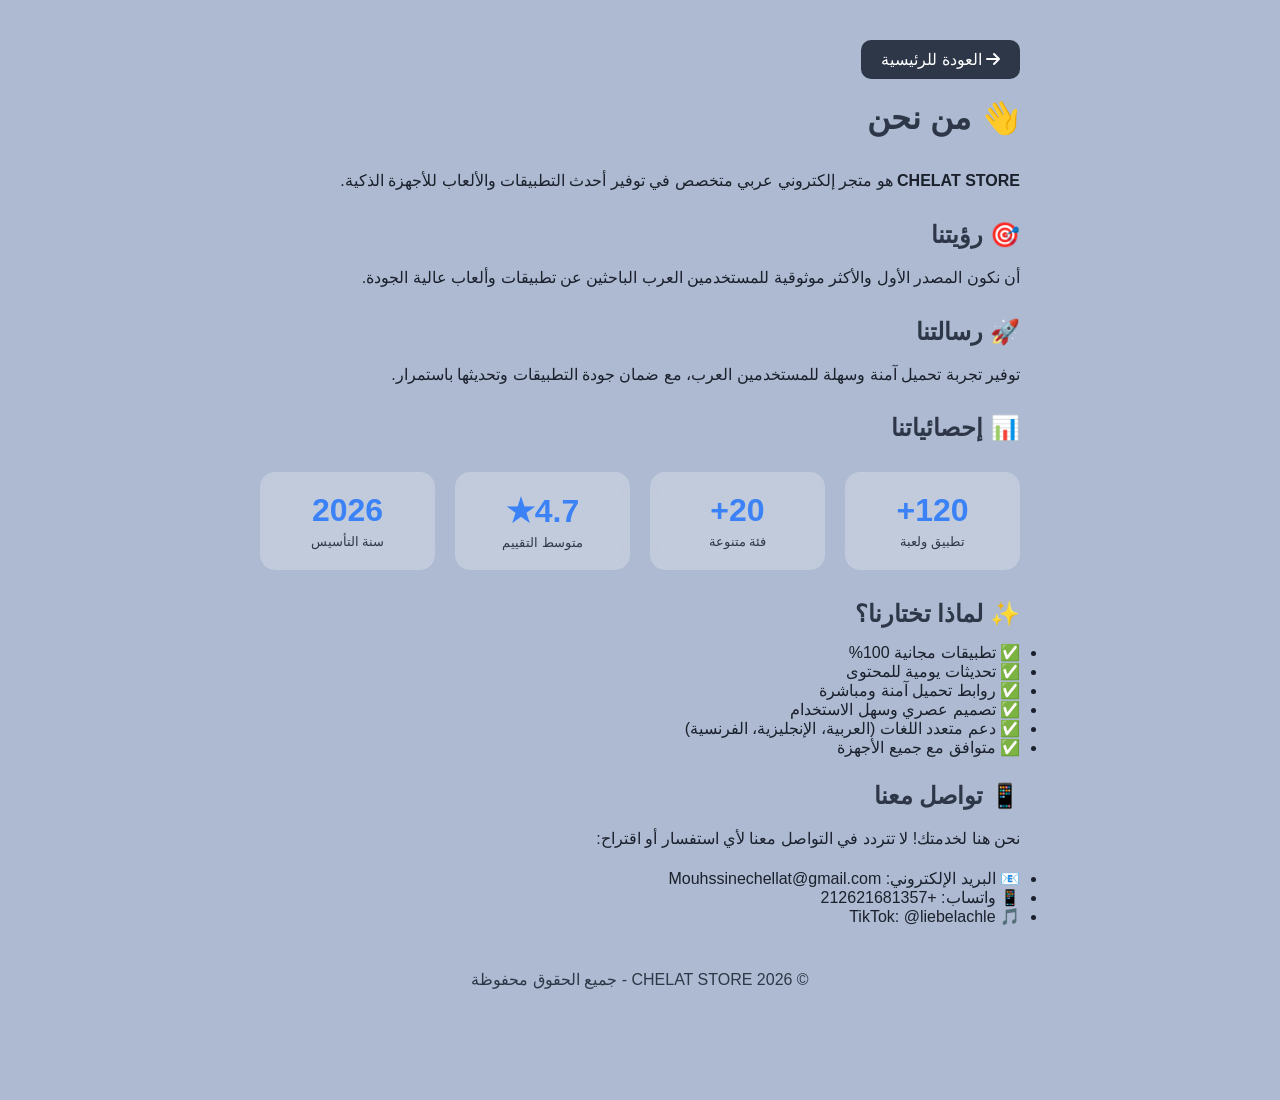
<file: about.html>
<!DOCTYPE html>
<html lang="ar" dir="rtl">
<head>
    <meta charset="UTF-8">
    <meta name="viewport" content="width=device-width, initial-scale=1.0">
    <title>من نحن | CHELAT STORE</title>
    <link rel="stylesheet" href="css/style.css">
    <link rel="stylesheet" href="https://cdnjs.cloudflare.com/ajax/libs/font-awesome/6.0.0/css/all.min.css">
    <style>
        .page-container {
            max-width: 800px;
            margin: 0 auto;
            padding: 40px 20px;
            color: var(--text-color);
        }
        .page-container h1 {
            margin-bottom: 30px;
            color: var(--section-title);
        }
        .page-container h2 {
            margin: 25px 0 15px;
            color: var(--section-title);
        }
        .page-container p {
            line-height: 1.8;
            margin-bottom: 15px;
        }
        .stats-box {
            display: grid;
            grid-template-columns: repeat(auto-fit, minmax(150px, 1fr));
            gap: 20px;
            margin: 30px 0;
        }
        .stat-card {
            background: var(--card-bg);
            padding: 20px;
            border-radius: 15px;
            text-align: center;
            backdrop-filter: blur(10px);
        }
        .stat-number {
            font-size: 2rem;
            font-weight: 700;
            color: #3b82f6;
        }
        .stat-label {
            color: var(--section-title);
            margin-top: 5px;
        }
        .back-btn {
            display: inline-block;
            margin-bottom: 20px;
            padding: 10px 20px;
            background: var(--primary-btn);
            color: white;
            text-decoration: none;
            border-radius: 10px;
        }
    </style>
</head>
<body>
    <div class="page-container">
        <a href="index.html" class="back-btn">
            <i class="fas fa-arrow-right"></i> العودة للرئيسية
        </a>
        
        <h1>👋 من نحن</h1>
        
        <p><strong>CHELAT STORE</strong> هو متجر إلكتروني عربي متخصص في توفير أحدث التطبيقات والألعاب للأجهزة الذكية.</p>
        
        <h2>🎯 رؤيتنا</h2>
        <p>أن نكون المصدر الأول والأكثر موثوقية للمستخدمين العرب الباحثين عن تطبيقات وألعاب عالية الجودة.</p>
        
        <h2>🚀 رسالتنا</h2>
        <p>توفير تجربة تحميل آمنة وسهلة للمستخدمين العرب، مع ضمان جودة التطبيقات وتحديثها باستمرار.</p>
        
        <h2>📊 إحصائياتنا</h2>
        <div class="stats-box">
            <div class="stat-card">
                <div class="stat-number">120+</div>
                <div class="stat-label">تطبيق ولعبة</div>
            </div>
            <div class="stat-card">
                <div class="stat-number">20+</div>
                <div class="stat-label">فئة متنوعة</div>
            </div>
            <div class="stat-card">
                <div class="stat-number">4.7★</div>
                <div class="stat-label">متوسط التقييم</div>
            </div>
            <div class="stat-card">
                <div class="stat-number">2026</div>
                <div class="stat-label">سنة التأسيس</div>
            </div>
        </div>
        
        <h2>✨ لماذا تختارنا؟</h2>
        <ul>
            <li>✅ تطبيقات مجانية 100%</li>
            <li>✅ تحديثات يومية للمحتوى</li>
            <li>✅ روابط تحميل آمنة ومباشرة</li>
            <li>✅ تصميم عصري وسهل الاستخدام</li>
            <li>✅ دعم متعدد اللغات (العربية، الإنجليزية، الفرنسية)</li>
            <li>✅ متوافق مع جميع الأجهزة</li>
        </ul>
        
        <h2>📱 تواصل معنا</h2>
        <p>نحن هنا لخدمتك! لا تتردد في التواصل معنا لأي استفسار أو اقتراح:</p>
        <ul>
            <li>📧 البريد الإلكتروني: Mouhssinechellat@gmail.com</li>
            <li>📱 واتساب: +212621681357</li>
            <li>🎵 TikTok: @liebelachle</li>
        </ul>
        
        <p style="margin-top: 40px; text-align: center; color: var(--section-title);">
            © 2026 CHELAT STORE - جميع الحقوق محفوظة
        </p>
    </div>
</body>
</html>
</file>
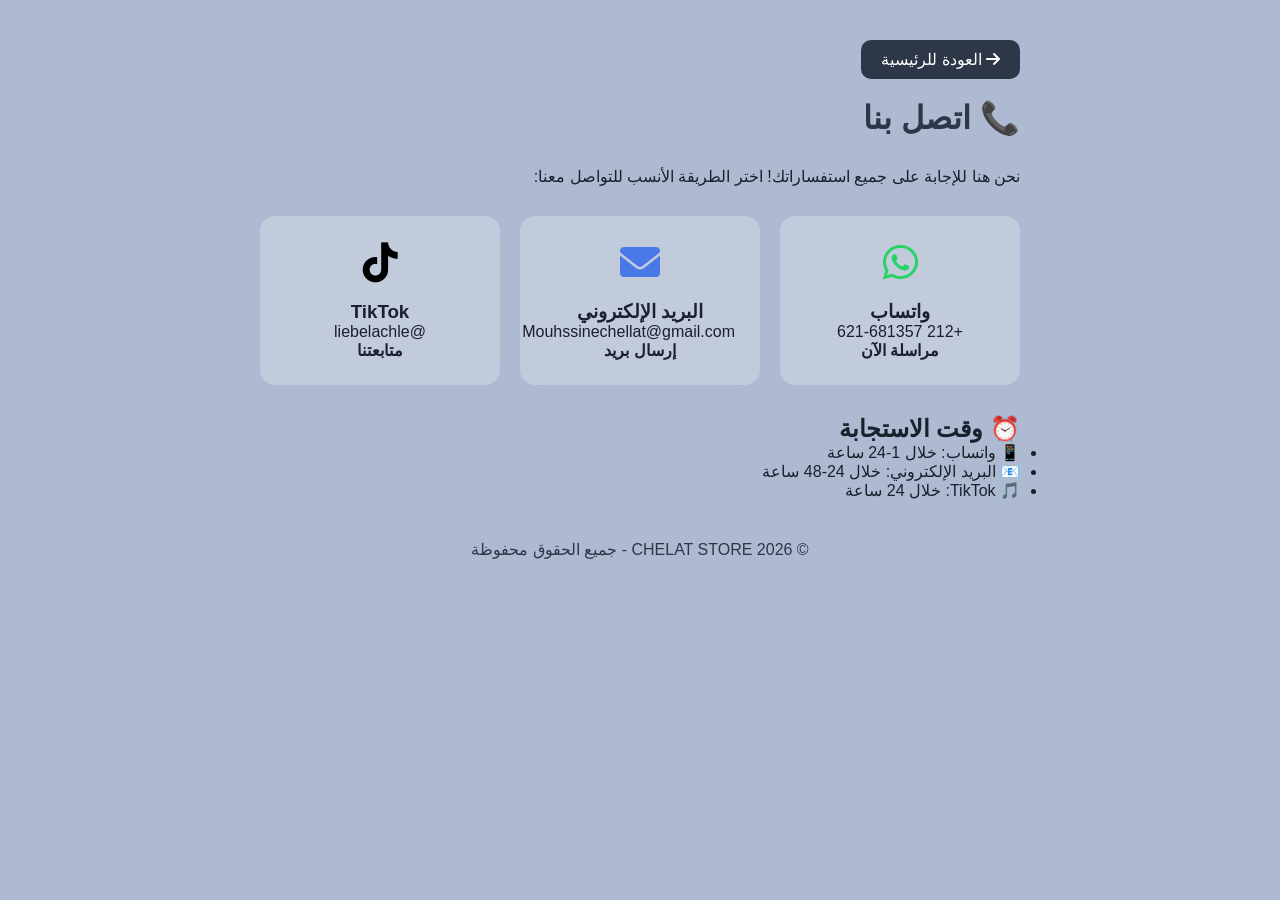
<file: contact.html>
<!DOCTYPE html>
<html lang="ar" dir="rtl">
<head>
    <meta charset="UTF-8">
    <meta name="viewport" content="width=device-width, initial-scale=1.0">
    <title>اتصل بنا | CHELAT STORE</title>
    <link rel="stylesheet" href="css/style.css">
    <link rel="stylesheet" href="https://cdnjs.cloudflare.com/ajax/libs/font-awesome/6.0.0/css/all.min.css">
    <style>
        .page-container {
            max-width: 800px;
            margin: 0 auto;
            padding: 40px 20px;
            color: var(--text-color);
        }
        .page-container h1 {
            margin-bottom: 30px;
            color: var(--section-title);
        }
        .contact-methods {
            display: grid;
            grid-template-columns: repeat(auto-fit, minmax(200px, 1fr));
            gap: 20px;
            margin: 30px 0;
        }
        .contact-card {
            background: var(--card-bg);
            padding: 25px;
            border-radius: 15px;
            text-align: center;
            backdrop-filter: blur(10px);
            transition: transform 0.3s;
        }
        .contact-card:hover {
            transform: translateY(-5px);
        }
        .contact-icon {
            font-size: 2.5rem;
            margin-bottom: 15px;
        }
        .contact-card a {
            color: var(--text-color);
            text-decoration: none;
            font-weight: 600;
        }
        .whatsapp .contact-icon { color: #25D366; }
        .email .contact-icon { color: #4879E7; }
        .tiktok .contact-icon { color: #000000; }
        body.dark-mode .tiktok .contact-icon { color: #fff; }
        .back-btn {
            display: inline-block;
            margin-bottom: 20px;
            padding: 10px 20px;
            background: var(--primary-btn);
            color: white;
            text-decoration: none;
            border-radius: 10px;
        }
    </style>
</head>
<body>
    <div class="page-container">
        <a href="index.html" class="back-btn">
            <i class="fas fa-arrow-right"></i> العودة للرئيسية
        </a>
        
        <h1>📞 اتصل بنا</h1>
        
        <p>نحن هنا للإجابة على جميع استفساراتك! اختر الطريقة الأنسب للتواصل معنا:</p>
        
        <div class="contact-methods">
            <div class="contact-card whatsapp">
                <div class="contact-icon">
                    <i class="fab fa-whatsapp"></i>
                </div>
                <h3>واتساب</h3>
                <p>+212 621-681357</p>
                <a href="https://wa.me/212621681257" target="_blank">مراسلة الآن</a>
            </div>
            
            <div class="contact-card email">
                <div class="contact-icon">
                    <i class="fas fa-envelope"></i>
                </div>
                <h3>البريد الإلكتروني</h3>
                <p>Mouhssinechellat@gmail.com</p>
                <a href="mailto:Mouhssinechellat@gmail.com">إرسال بريد</a>
            </div>
            
            <div class="contact-card tiktok">
                <div class="contact-icon">
                    <i class="fab fa-tiktok"></i>
                </div>
                <h3>TikTok</h3>
                <p>@liebelachle</p>
                <a href="https://tiktok.com/@liebelachle" target="_blank">متابعتنا</a>
            </div>
        </div>
        
        <h2>⏰ وقت الاستجابة</h2>
        <ul>
            <li>📱 واتساب: خلال 1-24 ساعة</li>
            <li>📧 البريد الإلكتروني: خلال 24-48 ساعة</li>
            <li>🎵 TikTok: خلال 24 ساعة</li>
        </ul>
        
        <p style="margin-top: 40px; text-align: center; color: var(--section-title);">
            © 2026 CHELAT STORE - جميع الحقوق محفوظة
        </p>
    </div>
</body>
</html>
</file>
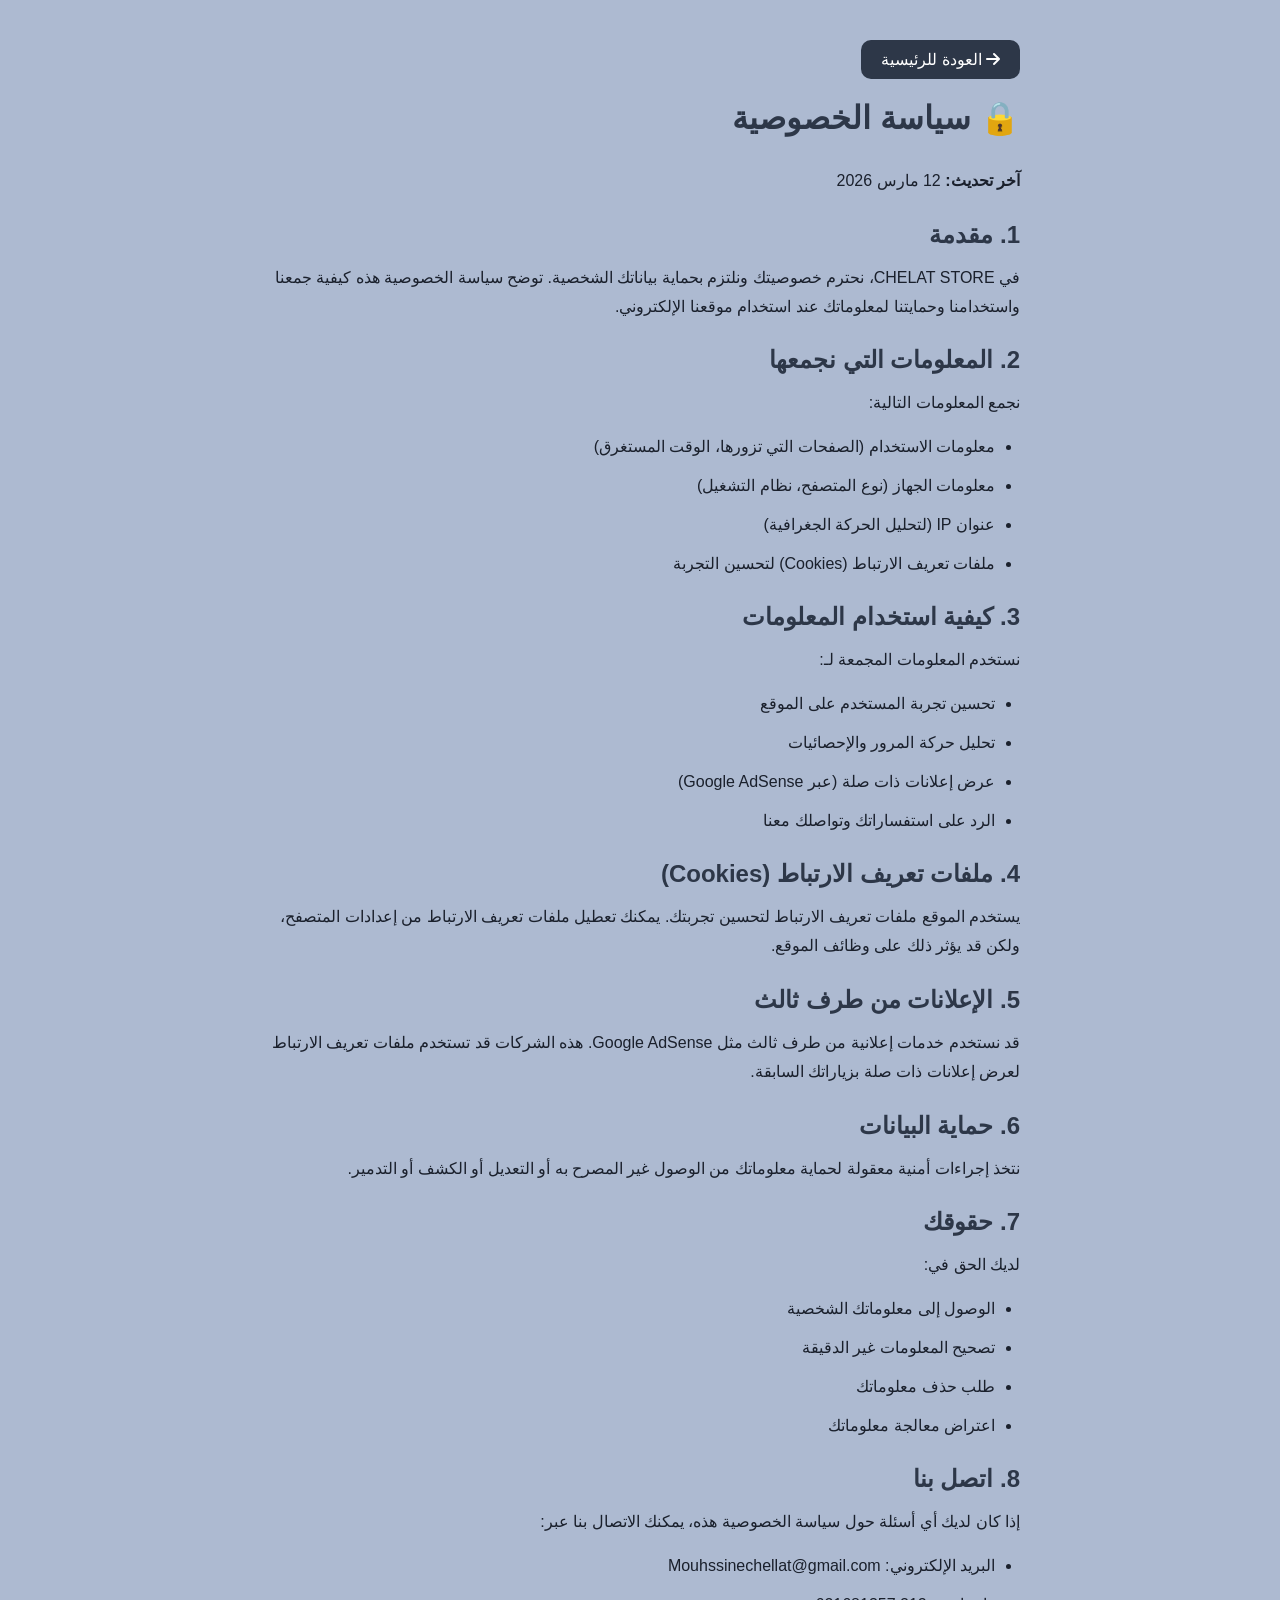
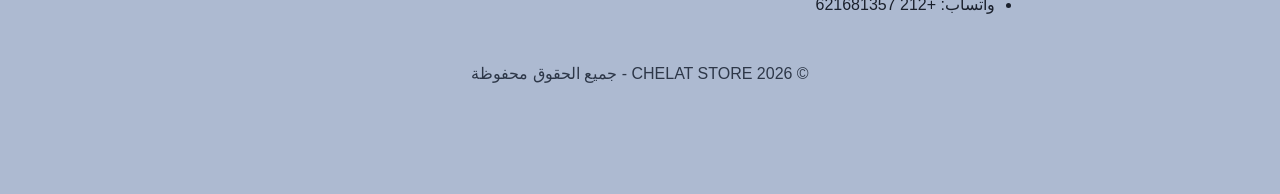
<file: privacy.html>
<!DOCTYPE html>
<html lang="ar" dir="rtl">
<head>
    <meta charset="UTF-8">
    <meta name="viewport" content="width=device-width, initial-scale=1.0">
    <title>سياسة الخصوصية | CHELAT STORE</title>
    <link rel="stylesheet" href="css/style.css">
    <link rel="stylesheet" href="https://cdnjs.cloudflare.com/ajax/libs/font-awesome/6.0.0/css/all.min.css">
    <style>
        .page-container {
            max-width: 800px;
            margin: 0 auto;
            padding: 40px 20px;
            color: var(--text-color);
        }
        .page-container h1 {
            margin-bottom: 30px;
            color: var(--section-title);
        }
        .page-container h2 {
            margin: 25px 0 15px;
            color: var(--section-title);
        }
        .page-container p {
            line-height: 1.8;
            margin-bottom: 15px;
        }
        .page-container ul {
            margin: 15px 0;
            padding-right: 25px;
        }
        .page-container li {
            margin-bottom: 10px;
            line-height: 1.8;
        }
        .back-btn {
            display: inline-block;
            margin-bottom: 20px;
            padding: 10px 20px;
            background: var(--primary-btn);
            color: white;
            text-decoration: none;
            border-radius: 10px;
        }
    </style>
</head>
<body>
    <div class="page-container">
        <a href="index.html" class="back-btn">
            <i class="fas fa-arrow-right"></i> العودة للرئيسية
        </a>
        
        <h1>🔒 سياسة الخصوصية</h1>
        <p><strong>آخر تحديث:</strong> 12 مارس 2026</p>
        
        <h2>1. مقدمة</h2>
        <p>في CHELAT STORE، نحترم خصوصيتك ونلتزم بحماية بياناتك الشخصية. توضح سياسة الخصوصية هذه كيفية جمعنا واستخدامنا وحمايتنا لمعلوماتك عند استخدام موقعنا الإلكتروني.</p>
        
        <h2>2. المعلومات التي نجمعها</h2>
        <p>نجمع المعلومات التالية:</p>
        <ul>
            <li>معلومات الاستخدام (الصفحات التي تزورها، الوقت المستغرق)</li>
            <li>معلومات الجهاز (نوع المتصفح، نظام التشغيل)</li>
            <li>عنوان IP (لتحليل الحركة الجغرافية)</li>
            <li>ملفات تعريف الارتباط (Cookies) لتحسين التجربة</li>
        </ul>
        
        <h2>3. كيفية استخدام المعلومات</h2>
        <p>نستخدم المعلومات المجمعة لـ:</p>
        <ul>
            <li>تحسين تجربة المستخدم على الموقع</li>
            <li>تحليل حركة المرور والإحصائيات</li>
            <li>عرض إعلانات ذات صلة (عبر Google AdSense)</li>
            <li>الرد على استفساراتك وتواصلك معنا</li>
        </ul>
        
        <h2>4. ملفات تعريف الارتباط (Cookies)</h2>
        <p>يستخدم الموقع ملفات تعريف الارتباط لتحسين تجربتك. يمكنك تعطيل ملفات تعريف الارتباط من إعدادات المتصفح، ولكن قد يؤثر ذلك على وظائف الموقع.</p>
        
        <h2>5. الإعلانات من طرف ثالث</h2>
        <p>قد نستخدم خدمات إعلانية من طرف ثالث مثل Google AdSense. هذه الشركات قد تستخدم ملفات تعريف الارتباط لعرض إعلانات ذات صلة بزياراتك السابقة.</p>
        
        <h2>6. حماية البيانات</h2>
        <p>نتخذ إجراءات أمنية معقولة لحماية معلوماتك من الوصول غير المصرح به أو التعديل أو الكشف أو التدمير.</p>
        
        <h2>7. حقوقك</h2>
        <p>لديك الحق في:</p>
        <ul>
            <li>الوصول إلى معلوماتك الشخصية</li>
            <li>تصحيح المعلومات غير الدقيقة</li>
            <li>طلب حذف معلوماتك</li>
            <li>اعتراض معالجة معلوماتك</li>
        </ul>
        
        <h2>8. اتصل بنا</h2>
        <p>إذا كان لديك أي أسئلة حول سياسة الخصوصية هذه، يمكنك الاتصال بنا عبر:</p>
        <ul>
            <li>البريد الإلكتروني: Mouhssinechellat@gmail.com</li>
            <li>واتساب: +212 621681357
        </ul>
        
        <p style="margin-top: 40px; text-align: center; color: var(--section-title);">
            © 2026 CHELAT STORE - جميع الحقوق محفوظة
        </p>
    </div>
</body>
</html>
</file>
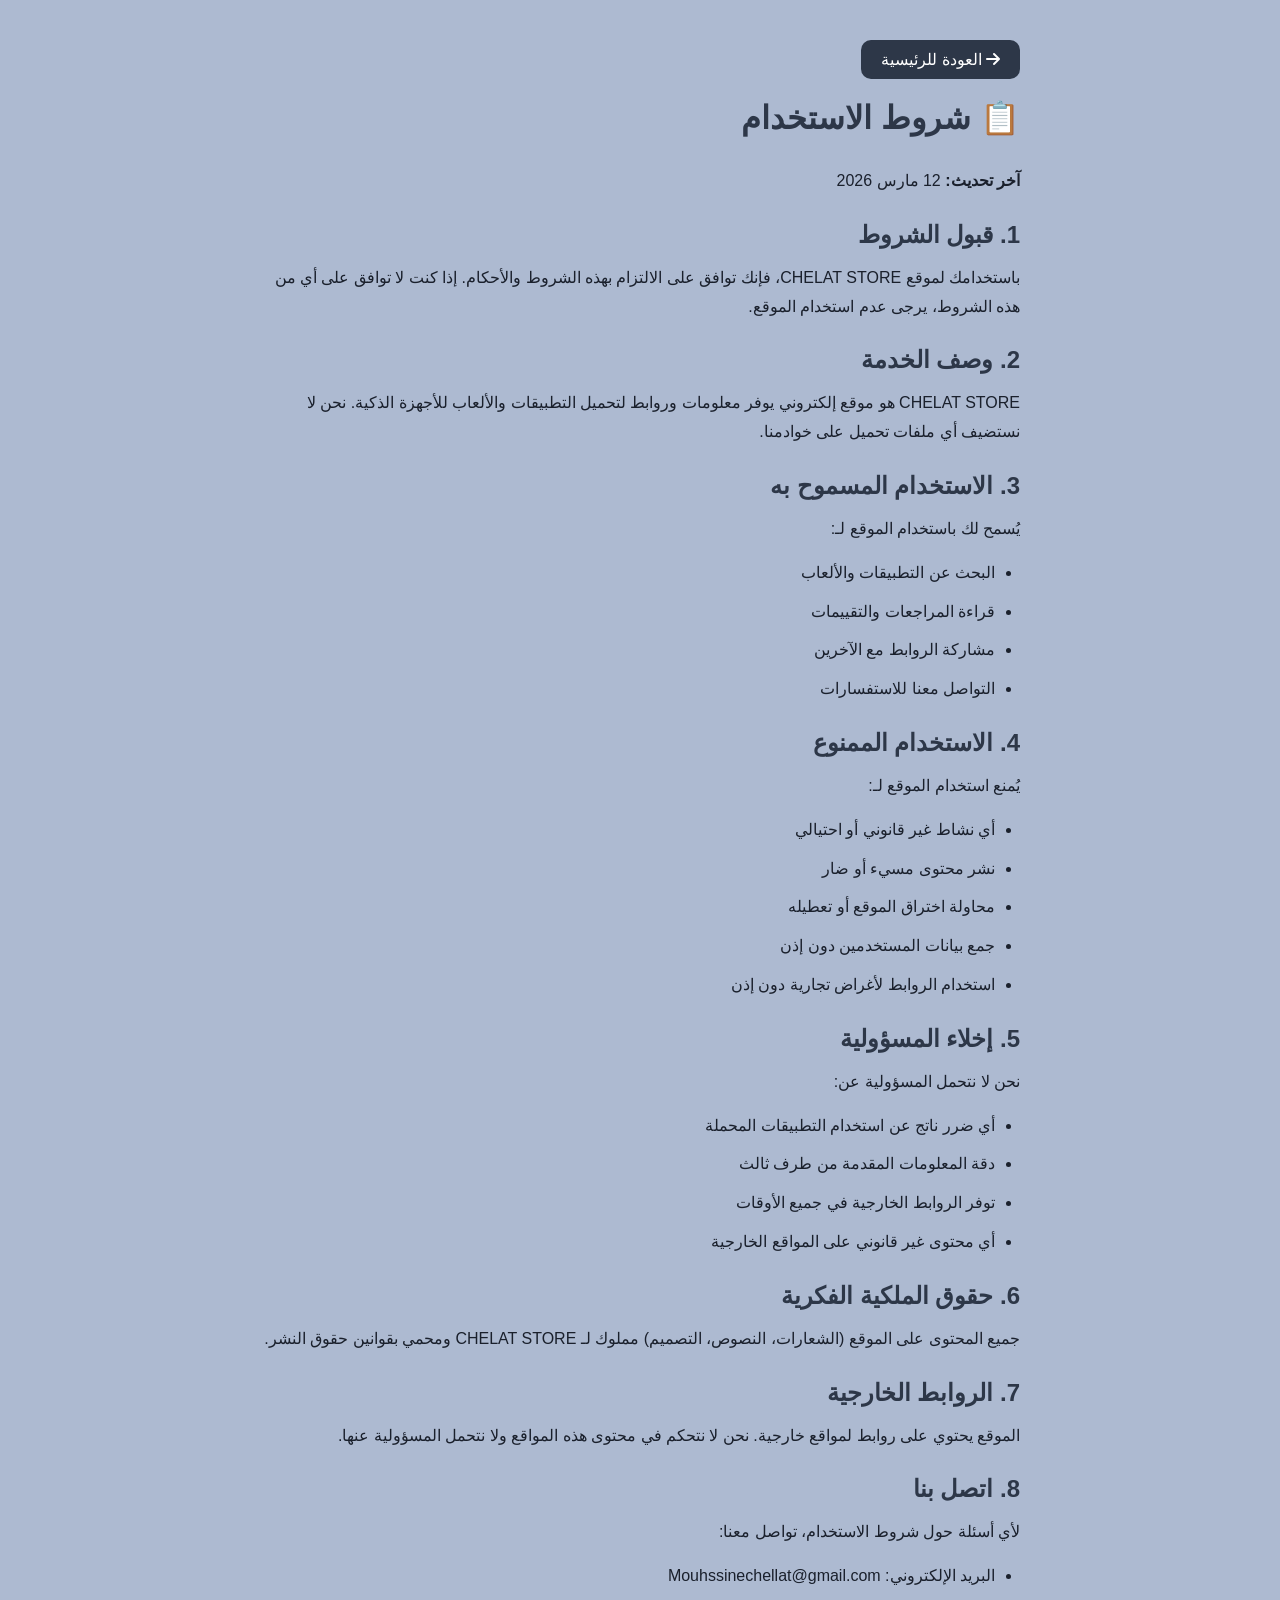
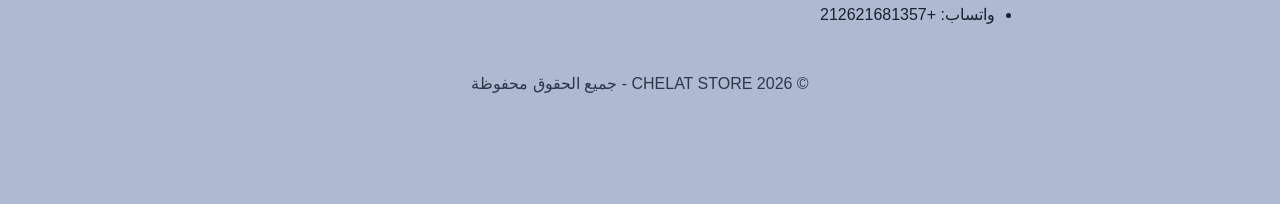
<file: terms.html>
<!DOCTYPE html>
<html lang="ar" dir="rtl">
<head>
    <meta charset="UTF-8">
    <meta name="viewport" content="width=device-width, initial-scale=1.0">
    <title>شروط الاستخدام | CHELAT STORE</title>
    <link rel="stylesheet" href="css/style.css">
    <link rel="stylesheet" href="https://cdnjs.cloudflare.com/ajax/libs/font-awesome/6.0.0/css/all.min.css">
    <style>
        .page-container {
            max-width: 800px;
            margin: 0 auto;
            padding: 40px 20px;
            color: var(--text-color);
        }
        .page-container h1 {
            margin-bottom: 30px;
            color: var(--section-title);
        }
        .page-container h2 {
            margin: 25px 0 15px;
            color: var(--section-title);
        }
        .page-container p {
            line-height: 1.8;
            margin-bottom: 15px;
        }
        .page-container ul {
            margin: 15px 0;
            padding-right: 25px;
        }
        .page-container li {
            margin-bottom: 10px;
            line-height: 1.8;
        }
        .back-btn {
            display: inline-block;
            margin-bottom: 20px;
            padding: 10px 20px;
            background: var(--primary-btn);
            color: white;
            text-decoration: none;
            border-radius: 10px;
        }
    </style>
</head>
<body>
    <div class="page-container">
        <a href="index.html" class="back-btn">
            <i class="fas fa-arrow-right"></i> العودة للرئيسية
        </a>
        
        <h1>📋 شروط الاستخدام</h1>
        <p><strong>آخر تحديث:</strong> 12 مارس 2026</p>
        
        <h2>1. قبول الشروط</h2>
        <p>باستخدامك لموقع CHELAT STORE، فإنك توافق على الالتزام بهذه الشروط والأحكام. إذا كنت لا توافق على أي من هذه الشروط، يرجى عدم استخدام الموقع.</p>
        
        <h2>2. وصف الخدمة</h2>
        <p>CHELAT STORE هو موقع إلكتروني يوفر معلومات وروابط لتحميل التطبيقات والألعاب للأجهزة الذكية. نحن لا نستضيف أي ملفات تحميل على خوادمنا.</p>
        
        <h2>3. الاستخدام المسموح به</h2>
        <p>يُسمح لك باستخدام الموقع لـ:</p>
        <ul>
            <li>البحث عن التطبيقات والألعاب</li>
            <li>قراءة المراجعات والتقييمات</li>
            <li>مشاركة الروابط مع الآخرين</li>
            <li>التواصل معنا للاستفسارات</li>
        </ul>
        
        <h2>4. الاستخدام الممنوع</h2>
        <p>يُمنع استخدام الموقع لـ:</p>
        <ul>
            <li>أي نشاط غير قانوني أو احتيالي</li>
            <li>نشر محتوى مسيء أو ضار</li>
            <li>محاولة اختراق الموقع أو تعطيله</li>
            <li>جمع بيانات المستخدمين دون إذن</li>
            <li>استخدام الروابط لأغراض تجارية دون إذن</li>
        </ul>
        
        <h2>5. إخلاء المسؤولية</h2>
        <p>نحن لا نتحمل المسؤولية عن:</p>
        <ul>
            <li>أي ضرر ناتج عن استخدام التطبيقات المحملة</li>
            <li>دقة المعلومات المقدمة من طرف ثالث</li>
            <li>توفر الروابط الخارجية في جميع الأوقات</li>
            <li>أي محتوى غير قانوني على المواقع الخارجية</li>
        </ul>
        
        <h2>6. حقوق الملكية الفكرية</h2>
        <p>جميع المحتوى على الموقع (الشعارات، النصوص، التصميم) مملوك لـ CHELAT STORE ومحمي بقوانين حقوق النشر.</p>
        
        <h2>7. الروابط الخارجية</h2>
        <p>الموقع يحتوي على روابط لمواقع خارجية. نحن لا نتحكم في محتوى هذه المواقع ولا نتحمل المسؤولية عنها.</p>
        
        <h2>8. اتصل بنا</h2>
        <p>لأي أسئلة حول شروط الاستخدام، تواصل معنا:</p>
        <ul>
            <li>البريد الإلكتروني: Mouhssinechellat@gmail.com</li>
            <li>واتساب: +212621681357
        </ul>
        
        <p style="margin-top: 40px; text-align: center; color: var(--section-title);">
            © 2026 CHELAT STORE - جميع الحقوق محفوظة
        </p>
    </div>
</body>
</html>
</file>
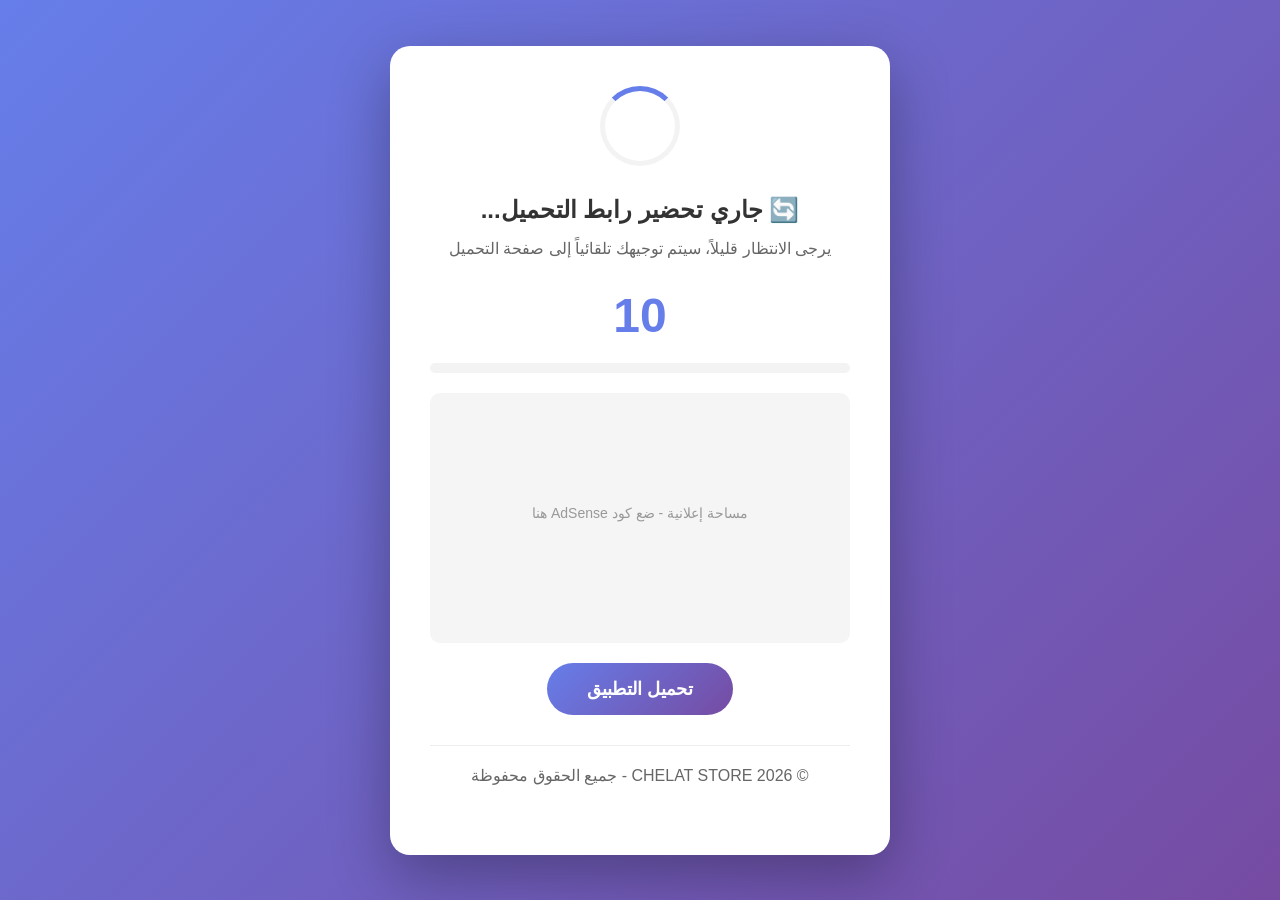
<file: waiting.html>
<!DOCTYPE html>
<html lang="ar" dir="rtl">
<head>
    <meta charset="UTF-8">
    <meta name="viewport" content="width=device-width, initial-scale=1.0">
    <title>جاري تحضير الرابط... | CHELAT STORE</title>
    <style>
        * {
            margin: 0;
            padding: 0;
            box-sizing: border-box;
        }
        
        body {
            font-family: 'Segoe UI', Tahoma, Geneva, Verdana, sans-serif;
            background: linear-gradient(135deg, #667eea 0%, #764ba2 100%);
            min-height: 100vh;
            display: flex;
            justify-content: center;
            align-items: center;
            padding: 20px;
        }
        
        .container {
            background: white;
            border-radius: 20px;
            padding: 40px;
            text-align: center;
            box-shadow: 0 20px 60px rgba(0,0,0,0.3);
            max-width: 500px;
            width: 100%;
        }
        
        .spinner {
            width: 80px;
            height: 80px;
            margin: 0 auto 30px;
            border: 5px solid #f3f3f3;
            border-top: 5px solid #667eea;
            border-radius: 50%;
            animation: spin 1s linear infinite;
        }
        
        @keyframes spin {
            0% { transform: rotate(0deg); }
            100% { transform: rotate(360deg); }
        }
        
        h1 {
            color: #333;
            margin-bottom: 15px;
            font-size: 24px;
        }
        
        p {
            color: #666;
            margin-bottom: 30px;
            font-size: 16px;
        }
        
        .countdown {
            font-size: 48px;
            font-weight: bold;
            color: #667eea;
            margin: 20px 0;
        }
        
        .download-btn {
            display: none;
            background: linear-gradient(135deg, #667eea 0%, #764ba2 100%);
            color: white;
            padding: 15px 40px;
            border: none;
            border-radius: 50px;
            font-size: 18px;
            font-weight: bold;
            cursor: pointer;
            text-decoration: none;
            transition: transform 0.3s;
            display: inline-block;
        }
        
        .download-btn:hover {
            transform: scale(1.05);
        }
        
        .download-btn.show {
            display: inline-block !important;
        }
        
        .ad-space {
            background: #f5f5f5;
            border-radius: 10px;
            padding: 20px;
            margin: 20px 0;
            min-height: 250px;
            display: flex;
            align-items: center;
            justify-content: center;
            flex-direction: column;
        }
        
        .ad-text {
            color: #999;
            font-size: 14px;
            margin-bottom: 10px;
        }
        
        .progress-bar {
            width: 100%;
            height: 10px;
            background: #f3f3f3;
            border-radius: 5px;
            overflow: hidden;
            margin: 20px 0;
        }
        
        .progress-fill {
            height: 100%;
            background: linear-gradient(135deg, #667eea 0%, #764ba2 100%);
            width: 0%;
            transition: width 0.1s linear;
        }
        
        .footer {
            margin-top: 30px;
            padding-top: 20px;
            border-top: 1px solid #eee;
            font-size: 12px;
            color: #999;
        }
    </style>
</head>
<body>
    <div class="container">
        <div class="spinner"></div>
        <h1>🔄 جاري تحضير رابط التحميل...</h1>
        <p>يرجى الانتظار قليلاً، سيتم توجيهك تلقائياً إلى صفحة التحميل</p>
        
        <div class="countdown" id="countdown">10</div>
        
        <div class="progress-bar">
            <div class="progress-fill" id="progressFill"></div>
        </div>
        
        <!-- مساحة للإعلانات - AdSense -->
        <div class="ad-space">
            <p class="ad-text">مساحة إعلانية - ضع كود AdSense هنا</p>
            <!-- حط كود AdSense هنا -->
            <!-- مثال:
            <script async src="https://pagead2.googlesyndication.com/pagead/js/adsbygoogle.js"></script>
            <ins class="adsbygoogle"
                 style="display:block"
                 data-ad-client="ca-pub-XXXXXXXXXXXXXXXX"
                 data-ad-slot="XXXXXXXXXX"
                 data-ad-format="auto"></ins>
            <script>(adsbygoogle = window.adsbygoogle || []).push({});</script>
            -->
        </div>
        
        <a href="#" class="download-btn" id="downloadBtn">⬇️ تحميل الآن</a>
        
        <div class="footer">
            <p>© 2026 CHELAT STORE - جميع الحقوق محفوظة</p>
        </div>
    </div>

    <script>
        // جلب الرابط من URL parameters
        const urlParams = new URLSearchParams(window.location.search);
        const downloadUrl = urlParams.get('url');
        const appName = urlParams.get('app') || 'التطبيق';
        
        let countdown = 10;
        const countdownElement = document.getElementById('countdown');
        const downloadBtn = document.getElementById('downloadBtn');
        const progressFill = document.getElementById('progressFill');
        
        // تحديث شريط التقدم
        function updateProgress() {
            const progress = ((10 - countdown) / 10) * 100;
            progressFill.style.width = progress + '%';
        }
        
        // عد عكسي
        const timer = setInterval(() => {
            countdown--;
            countdownElement.textContent = countdown;
            updateProgress();
            
            if (countdown <= 0) {
                clearInterval(timer);
                countdownElement.style.display = 'none';
                downloadBtn.classList.add('show');
                
                // تحويل تلقائي
                if (downloadUrl) {
                    setTimeout(() => {
                        window.location.href = downloadUrl;
                    }, 500);
                }
            }
        }, 1000);
        
        // زر التحميل اليدوي
        if (downloadBtn) {
            downloadBtn.href = downloadUrl || '#';
            downloadBtn.textContent = `تحميل ${appName}`;
        }
        
        // تسجيل حدث التحميل (لـ Analytics)
        window.addEventListener('load', () => {
            console.log('Waiting page loaded for:', appName);
            // يمكنك إضافة كود تتبع هنا
        });
    </script>
</body>
</html>
</file>
<file: css/style.css>
/* CSS Variables */
:root {
    --bg-color: hsla(219, 28%, 75%, 1);
    --glass-bg: rgba(255, 255, 255, 0.25);
    --glass-border: rgba(255, 255, 255, 0.4);
    --text-color: #1a202c;
    --card-shadow: 0 8px 32px 0 rgba(31, 38, 135, 0.15);
    --primary-btn: #2d3748;
    --primary-btn-hover: #1a202c;
    --header-bg: rgba(255, 255, 255, 0.3);
    --sidebar-bg: rgba(255, 255, 255, 0.15);
    --card-bg: rgba(255, 255, 255, 0.25);
    --input-bg: rgba(255, 255, 255, 0.6);
    --section-title: #2d3748;
    --category-bg: rgba(255, 255, 255, 0.1);
}

body.dark-mode {
    --bg-color: #0f172a;
    --glass-bg: rgba(30, 41, 59, 0.7);
    --glass-border: rgba(255, 255, 255, 0.1);
    --text-color: #e2e8f0;
    --card-shadow: 0 8px 32px 0 rgba(0, 0, 0, 0.4);
    --primary-btn: #3b82f6;
    --primary-btn-hover: #2563eb;
    --header-bg: rgba(15, 23, 42, 0.8);
    --sidebar-bg: rgba(15, 23, 42, 0.95);
    --card-bg: rgba(30, 41, 59, 0.6);
    --input-bg: rgba(51, 65, 85, 0.8);
    --section-title: #94a3b8;
    --category-bg: rgba(30, 41, 59, 0.3);
}

* {
    margin: 0;
    padding: 0;
    box-sizing: border-box;
    -webkit-tap-highlight-color: transparent;
    font-family: 'Segoe UI', Tahoma, Geneva, Verdana, sans-serif;
}

body {
    background-color: var(--bg-color);
    color: var(--text-color);
    min-height: 100vh;
    padding-bottom: 50px;
    transition: background-color 0.3s ease, color 0.3s ease;
}

/* Header */
header {
    display: flex;
    align-items: center;
    gap: 15px;
    padding: 15px 5%;
    backdrop-filter: blur(10px);
    background: var(--header-bg);
    border-bottom: 1px solid var(--glass-border);
    position: sticky;
    top: 0;
    z-index: 100;
    flex-wrap: nowrap;
}

.logo-container {
    flex-shrink: 0;
}

.logo-container img {
    height: 45px;
    width: auto;
    max-width: 150px;
}

.header-controls {
    display: flex;
    gap: 10px;
    flex-shrink: 0;
}

.menu-toggle, .theme-toggle, .lang-toggle {
    background: var(--glass-bg);
    border: 1px solid var(--glass-border);
    border-radius: 12px;
    width: 42px;
    height: 42px;
    display: flex;
    align-items: center;
    justify-content: center;
    cursor: pointer;
    transition: all 0.3s;
    backdrop-filter: blur(10px);
    font-size: 1.1rem;
    color: var(--text-color);
}

.menu-toggle:hover, .theme-toggle:hover, .lang-toggle:hover {
    background: rgba(255, 255, 255, 0.4);
    transform: scale(1.05);
}

.lang-toggle {
    width: auto;
    padding: 0 12px;
    gap: 6px;
    font-weight: 600;
    font-size: 0.9rem;
}

.search-box {
    flex: 1;
    min-width: 150px;
}

.search-box input {
    width: 100%;
    padding: 12px 20px;
    border-radius: 25px;
    border: 1px solid var(--glass-border);
    background: var(--input-bg);
    outline: none;
    transition: 0.3s;
    color: var(--text-color);
    font-size: 0.95rem;
}

/* Sidebar */
.sidebar {
    position: fixed;
    top: 0;
    right: -100%;
    width: 320px;
    max-width: 85vw;
    height: 100vh;
    background: var(--sidebar-bg);
    backdrop-filter: blur(20px);
    border-left: 1px solid var(--glass-border);
    box-shadow: -5px 0 30px rgba(0, 0, 0, 0.2);
    z-index: 1000;
    transition: right 0.4s cubic-bezier(0.4, 0, 0.2, 1);
    display: flex;
    flex-direction: column;
    overflow-y: auto;
}

body[dir="ltr"] .sidebar {
    right: auto;
    left: -100%;
    border-left: none;
    border-right: 1px solid var(--glass-border);
}

body[dir="ltr"] .sidebar.active {
    left: 0;
}

.sidebar.active {
    right: 0;
}

.sidebar-header {
    padding: 20px;
    display: flex;
    justify-content: space-between;
    align-items: center;
    border-bottom: 2px solid var(--glass-border);
    background: rgba(255, 255, 255, 0.1);
    position: sticky;
    top: 0;
    z-index: 10;
}

.sidebar-header h3 {
    font-size: 1.2rem;
    font-weight: 700;
    color: var(--text-color);
}

.sidebar-close {
    background: var(--glass-bg);
    border: 1px solid var(--glass-border);
    width: 36px;
    height: 36px;
    border-radius: 50%;
    display: flex;
    align-items: center;
    justify-content: center;
    cursor: pointer;
    transition: 0.3s;
    color: var(--text-color);
    font-size: 1.2rem;
}

.sidebar-close:hover {
    background: rgba(255, 255, 255, 0.3);
    transform: rotate(90deg);
}

.sidebar-section {
    padding: 20px;
    border-bottom: 1px solid var(--glass-border);
}

.section-title {
    display: flex;
    align-items: center;
    gap: 12px;
    margin-bottom: 15px;
    font-size: 1rem;
    color: var(--text-color);
    font-weight: 600;
}

.news-links, .contact-links {
    display: flex;
    flex-direction: column;
    gap: 10px;
}

.news-item, .contact-item {
    display: flex;
    align-items: center;
    gap: 12px;
    padding: 14px 16px;
    background: rgba(255, 255, 255, 0.2);
    border-radius: 12px;
    text-decoration: none;
    color: var(--text-color);
    font-weight: 500;
    transition: all 0.3s;
    border: 1px solid transparent;
    font-size: 0.95rem;
}

.news-item:hover, .contact-item:hover {
    transform: translateX(-5px);
    box-shadow: 0 4px 12px rgba(0, 0, 0, 0.1);
}

.contact-item.whatsapp { background: rgba(37, 211, 102, 0.15); }
.contact-item.email { background: rgba(72, 121, 231, 0.15); }
.contact-item.phone { background: rgba(45, 55, 72, 0.15); }

.setting-item {
    display: flex;
    justify-content: space-between;
    align-items: center;
    padding: 15px 0;
    border-bottom: 1px solid var(--glass-border);
}

.toggle-switch {
    position: relative;
    width: 50px;
    height: 26px;
}

.toggle-switch input {
    opacity: 0;
    width: 0;
    height: 0;
}

.toggle-slider {
    position: absolute;
    cursor: pointer;
    inset: 0;
    background-color: #cbd5e0;
    transition: 0.4s;
    border-radius: 34px;
}

.toggle-slider:before {
    position: absolute;
    content: "";
    height: 20px;
    width: 20px;
    left: 3px;
    bottom: 3px;
    background-color: white;
    transition: 0.4s;
    border-radius: 50%;
}

input:checked + .toggle-slider {
    background-color: #3b82f6;
}

input:checked + .toggle-slider:before {
    transform: translateX(24px);
}

.lang-selector {
    display: flex;
    gap: 8px;
    flex-wrap: wrap;
}

.lang-btn {
    padding: 8px 14px;
    border: 1px solid var(--glass-border);
    background: var(--glass-bg);
    border-radius: 8px;
    cursor: pointer;
    font-size: 0.85rem;
    font-weight: 500;
    transition: all 0.3s;
    color: var(--text-color);
    flex: 1;
    min-width: 70px;
}

.lang-btn.active {
    background: #3b82f6;
    color: white;
    border-color: #3b82f6;
}

.stats-grid {
    display: grid;
    grid-template-columns: 1fr 1fr;
    gap: 12px;
}

.stat-item {
    text-align: center;
    padding: 15px 10px;
    background: rgba(255, 255, 255, 0.2);
    border-radius: 12px;
}

.stat-number {
    display: block;
    font-size: 1.5rem;
    font-weight: 700;
    color: #2d3748;
}

body.dark-mode .stat-number {
    color: #60a5fa;
}

.stat-label {
    font-size: 0.8rem;
    color: #4a5568;
}

.sidebar-footer {
    margin-top: auto;
    padding: 20px;
    text-align: center;
    border-top: 1px solid var(--glass-border);
}

.sidebar-overlay {
    position: fixed;
    inset: 0;
    background: rgba(0, 0, 0, 0.5);
    backdrop-filter: blur(3px);
    z-index: 999;
    opacity: 0;
    visibility: hidden;
    transition: all 0.3s;
}

.sidebar-overlay.active {
    opacity: 1;
    visibility: visible;
}

/* Section Headings */
.section-heading {
    padding: 25px 5% 15px;
    color: var(--section-title);
    font-size: 1.4rem;
    font-weight: 700;
    display: flex;
    align-items: center;
    gap: 10px;
}

/* Slider */
.slider-section {
    padding: 20px 5%;
    overflow-x: auto;
    white-space: nowrap;
    scrollbar-width: thin;
}

.slider-section::-webkit-scrollbar {
    height: 6px;
}

.slider-card {
    display: inline-flex;
    flex-direction: column;
    width: 240px;
    min-height: 340px;
    margin-left: 15px;
    border-radius: 20px;
    background: linear-gradient(145deg, rgba(255,255,255,0.3), rgba(255,255,255,0.1));
    backdrop-filter: blur(12px);
    border: 1px solid var(--glass-border);
    box-shadow: 0 10px 40px rgba(0, 0, 0, 0.15);
    padding: 20px;
    text-align: center;
    transition: all 0.4s;
    white-space: normal;
    position: relative;
    overflow: hidden;
}

.slider-card::before {
    content: '';
    position: absolute;
    top: 0;
    left: 0;
    right: 0;
    height: 4px;
    background: linear-gradient(90deg, #667eea, #764ba2, #f093fb);
}

.slider-card:hover {
    transform: translateY(-8px) scale(1.02);
    box-shadow: 0 20px 60px rgba(0, 0, 0, 0.25);
}

.slider-card .app-icon {
    width: 90px;
    height: 90px;
    border-radius: 20px;
    object-fit: cover;
    margin: 0 auto 15px;
}

.slider-card .app-name {
    font-size: 1.1rem;
    font-weight: 700;
    margin: 10px 0 8px;
}

.slider-card .app-rating {
    color: #d69e2e;
    font-weight: 700;
    margin-bottom: 15px;
}

.slider-card .download-btn {
    background: linear-gradient(135deg, #2d3748, #1a202c);
    color: white;
    padding: 12px 20px;
    border-radius: 25px;
    font-size: 0.9rem;
    font-weight: 600;
    text-decoration: none;
    display: inline-block;
    margin-top: auto;
}

body.dark-mode .slider-card .download-btn {
    background: linear-gradient(135deg, #3b82f6, #2563eb);
}

.slider-card::after {
    content: 'مميز';
    position: absolute;
    top: 15px;
    left: 15px;
    background: linear-gradient(135deg, #f093fb, #667eea);
    color: white;
    padding: 4px 12px;
    border-radius: 20px;
    font-size: 0.75rem;
}

/* Categories */
.category-section {
    padding: 30px 5%;
}

.category-header {
    display: flex;
    align-items: center;
    gap: 12px;
    margin-bottom: 20px;
    padding-bottom: 10px;
    border-bottom: 2px solid var(--glass-border);
}

.category-header h2 {
    font-size: 1.3rem;
    font-weight: 700;
    color: var(--section-title);
}

.category-header i {
    font-size: 1.4rem;
    color: #3b82f6;
}

.apps-grid {
    display: grid;
    grid-template-columns: repeat(auto-fill, minmax(160px, 1fr));
    gap: 20px;
}

.app-card {
    background: var(--card-bg);
    backdrop-filter: blur(8px);
    border: 1px solid var(--glass-border);
    border-radius: 16px;
    padding: 15px;
    text-align: center;
    box-shadow: var(--card-shadow);
    transition: all 0.3s;
    display: flex;
    flex-direction: column;
    align-items: center;
    min-height: 220px;
}

.app-card:hover {
    transform: translateY(-5px) scale(1.02);
    box-shadow: 0 12px 35px rgba(0, 0, 0, 0.2);
}

.app-icon {
    width: 70px;
    height: 70px;
    border-radius: 16px;
    object-fit: cover;
    margin-bottom: 12px;
}

.app-name {
    font-weight: 700;
    margin-bottom: 5px;
    font-size: 0.95rem;
    line-height: 1.3;
}

.app-rating {
    color: #d69e2e;
    font-weight: bold;
    margin-bottom: 12px;
    font-size: 0.85rem;
}

.download-btn {
    background-color: var(--primary-btn);
    color: white;
    padding: 10px 20px;
    border-radius: 20px;
    font-size: 0.85rem;
    text-decoration: none;
    width: 100%;
    display: block;
    margin-top: auto;
    transition: 0.3s;
}

.download-btn:hover {
    background-color: var(--primary-btn-hover);
    box-shadow: 0 5px 15px rgba(0,0,0,0.2);
}

/* Responsive */
@media (max-width: 768px) {
    header {
        padding: 12px 5%;
        gap: 10px;
    }
    
    .logo-container img {
        height: 38px;
    }
    
    .menu-toggle, .theme-toggle {
        width: 38px;
        height: 38px;
    }
    
    .lang-text {
        display: none;
    }
    
    .search-box {
        order: 3;
        width: 100%;
    }
    
    .apps-grid {
        grid-template-columns: repeat(auto-fill, minmax(140px, 1fr));
        gap: 15px;
    }
    
    .slider-card {
        width: 220px;
        min-height: 310px;
    }
}

@media (max-width: 480px) {
    .apps-grid {
        grid-template-columns: repeat(2, 1fr);
        gap: 12px;
    }
    
    .slider-card {
        width: 200px;
        min-height: 290px;
    }
}

body.sidebar-open {
    overflow: hidden;
}

[dir="rtl"] { text-align: right; }
[dir="ltr"] { text-align: left; }
/* ==================== أزرار التحميل ==================== */

.download-btn {
    background-color: var(--primary-btn);
    color: white;
    padding: 10px 20px;
    border-radius: 20px;
    font-size: 0.85rem;
    text-decoration: none;
    width: 100%;
    display: block;
    margin-top: auto;
    transition: 0.3s;
    text-align: center;
    border: none;
    cursor: pointer;
}

.download-btn:hover {
    transform: translateY(-2px);
    box-shadow: 0 5px 15px rgba(0,0,0,0.3);
}

/* زر Google Play */
.playstore-btn {
    background: linear-gradient(135deg, #4285F4, #34A853);
}

.playstore-btn:hover {
    box-shadow: 0 5px 15px rgba(66, 133, 244, 0.4);
}

/* زر APK مباشر */
.apk-btn {
    background: linear-gradient(135deg, #FF6B6B, #FF8E53);
}

.apk-btn:hover {
    box-shadow: 0 5px 15px rgba(255, 107, 107, 0.4);
}
</file>
